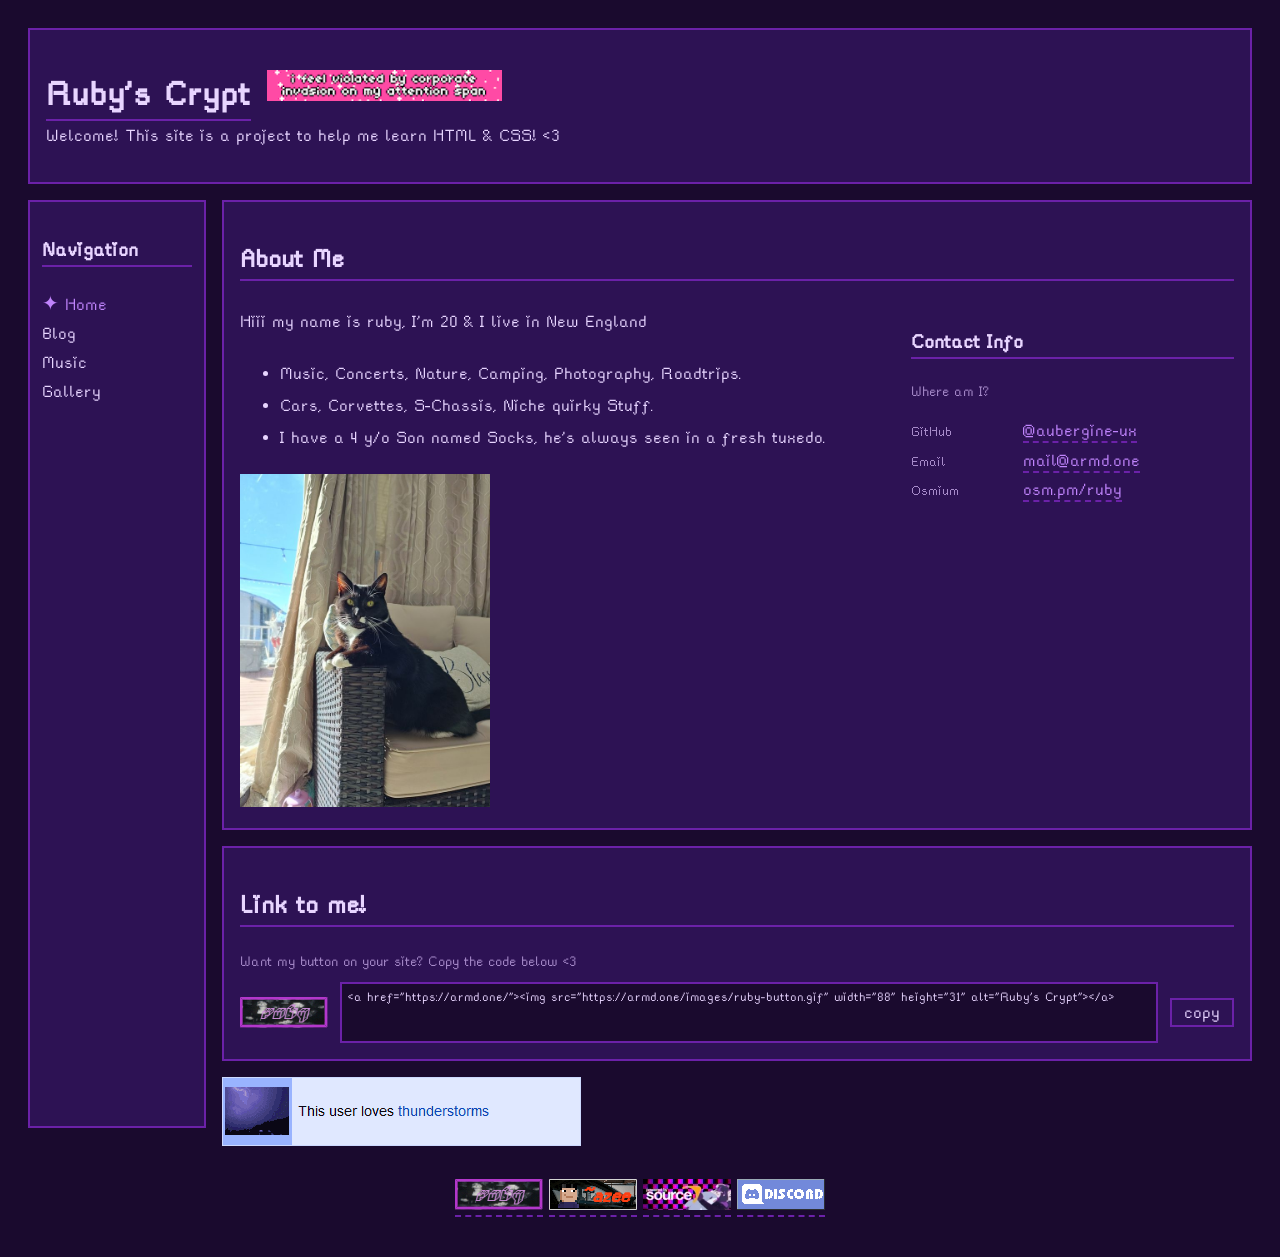
<file: index.html>
<!DOCTYPE html>
<html lang="en">
  <head>
    <meta charset="UTF-8">
    <meta name="viewport" content="width=device-width, initial-scale=1.0">
    <meta name="darkreader-lock">
    <title>Ruby's Crypt</title>
    <meta name="description" content="Ruby's little corner of the web: photos, music, poems and a tuxedo cat named Socks.">
    <meta name="theme-color" content="#6b21a8">
    <meta property="og:type" content="website">
    <meta property="og:site_name" content="Ruby's Crypt">
    <meta property="og:title" content="Ruby's Crypt">
    <meta property="og:description" content="Ruby's little corner of the web: photos, music, poems and a tuxedo cat named Socks.">
    <meta property="og:url" content="https://armd.one/">
    <meta property="og:image" content="https://armd.one/images/og-card.jpg">
    <meta property="og:image:width" content="1200">
    <meta property="og:image:height" content="630">
    <meta property="og:image:alt" content="Socks, a black and white tuxedo cat, lounging in the sun.">
    <meta name="twitter:card" content="summary_large_image">
    <link rel="icon" type="image/png" sizes="32x32" href="favicon-32.png">
    <link rel="apple-touch-icon" href="apple-touch-icon.png">
    <link rel="preload" href="fonts/rainyhearts.ttf" as="font" type="font/ttf" crossorigin>
    <link rel="stylesheet" href="style.css">
  </head>
  <body>

    <div class="panel">
      <div class="header">
        <h1>Ruby's Crypt</h1>
        <div class="buttons">
          <img src="images/buttons/corporateinvasion.gif" width="235" height="31" alt="i feel violated by corporate invasion on my attention span">
        </div>
      </div>
      <p>Welcome! This site is a project to help me learn HTML & CSS! &lt;3</p>
    </div>

    <div class="layout">

      <div class="sidebar">
        <h3>Navigation</h3>
        <a href="index.html" aria-current="page">Home</a>
        <a href="blog.html">Blog</a>
        <a href="music.html">Music</a>
        <a href="gallery.html">Gallery</a>
      </div>

      <div class="main">

        <div class="panel">
          <h2>About Me</h2>
          <div class="about">

            <div style="flex: 2;">
              <p class="prose">Hiii my name is ruby, I'm 20 &amp; I live in New England</p>
              <ul class="prose">
                <li>Music, Concerts, Nature, Camping, Photography, Roadtrips.</li>
                <li>Cars, Corvettes, S-Chassis, Niche quirky Stuff.</li>
                <li>I have a 4 y/o Son named Socks, he's always seen in a fresh tuxedo.</li>
              </ul>
              <img class="socks" src="images/socks_small.jpg" width="600" height="800" alt="Socks, a black and white tuxedo cat, lounging on a wicker basket in the sun.">
            </div>

            <div style="flex: 1;">
              <h3>Contact Info</h3>
              <p class="section-desc">Where am I?</p>
              <ul class="elsewhere">
                <li>
                  <span class="label">GitHub</span>
                  <a href="https://github.com/aubergine-ux">@aubergine-ux</a>
                </li>
                <li>
                  <span class="label">Email</span>
                  <a href="mailto:mail@armd.one">mail@armd.one</a>
                </li>
                <li>
                  <span class="label">Osmium</span>
                  <a href="https://osm.pm/ruby">osm.pm/ruby</a>
                </li>
              </ul>
            </div>

          </div>
        </div>

        <div class="panel">
          <h2>Link to me!</h2>
          <p class="section-desc">Want my button on your site? Copy the code below &lt;3</p>
          <div class="linkback">
            <img src="images/ruby-button.gif" width="88" height="31" alt="Ruby's Crypt">
            <textarea readonly rows="3" aria-label="HTML code for my 88x31 button">&lt;a href="https://armd.one/"&gt;&lt;img src="https://armd.one/images/ruby-button.gif" width="88" height="31" alt="Ruby's Crypt"&gt;&lt;/a&gt;</textarea>
            <button type="button" class="btn copy-btn">copy</button>
          </div>
        </div>

        <img src="images/buttons/thunderstorms.png" width="359" height="69" alt="This user loves thunderstorms">

      </div>

    </div>

    <footer class="buttons-footer">
      <a href="https://armd.one/"><img src="images/ruby-button.gif" width="88" height="31" alt="Ruby's Crypt"></a>
      <a href="https://azee.sh/"><img src="images/azee-badge.gif" width="88" height="31" alt="azee.sh"></a>
      <a href="https://pandaptable.moe"><img src="images/buttons/pandaptable.avif" width="88" height="31" alt="pandaptable.moe"></a>
      <a href="https://discord.com/users/rbi90" target="_blank" rel="noopener"><img src="images/buttons/discord.gif" width="88" height="31" alt="Message me on Discord"></a>
    </footer>

    <script>
      // "copy" button for the link-back code.
      const linkbackCode = document.querySelector('.linkback textarea');
      linkbackCode.addEventListener('focus', () => linkbackCode.select());
      document.querySelector('.copy-btn').addEventListener('click', async event => {
        linkbackCode.select();
        try {
          await navigator.clipboard.writeText(linkbackCode.value);
          event.target.textContent = 'copied!';
        } catch {
          event.target.textContent = 'press ctrl+c';
        }
      });
    </script>

  </body>
</html>
</file>
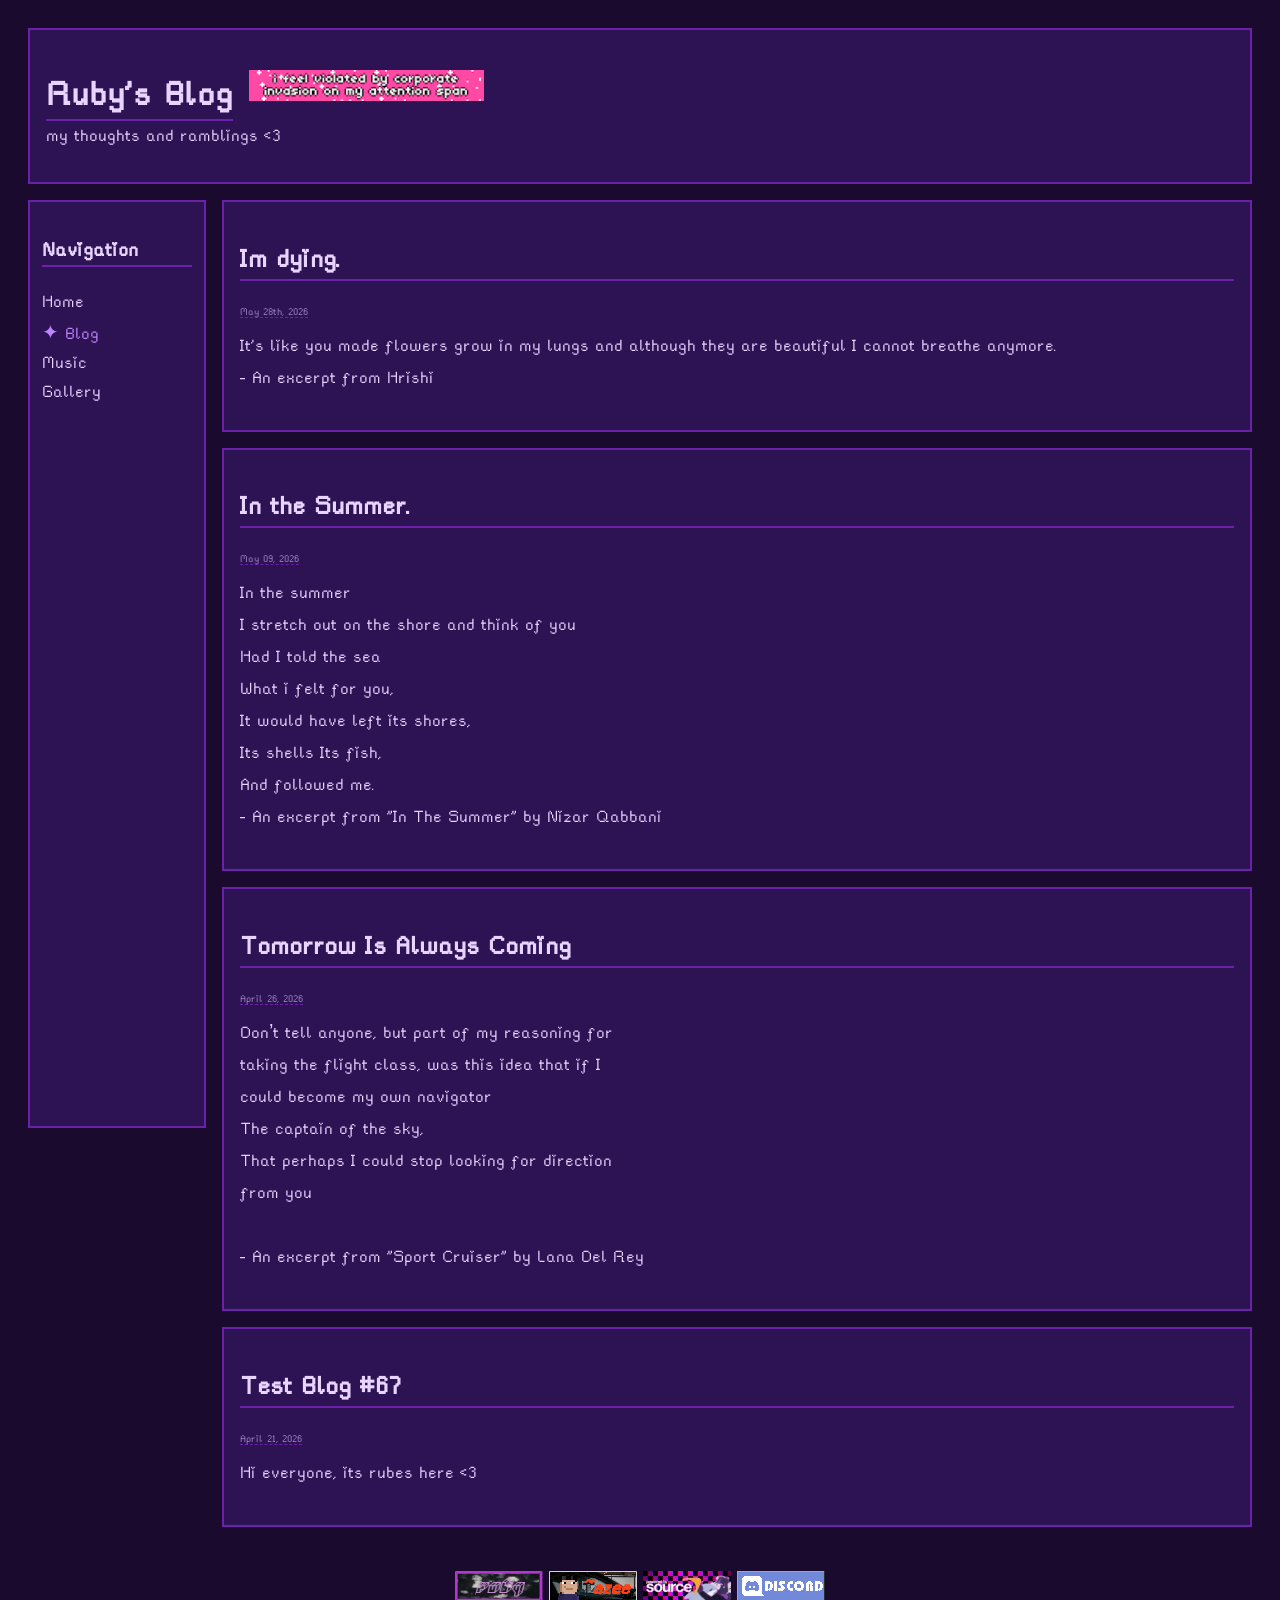
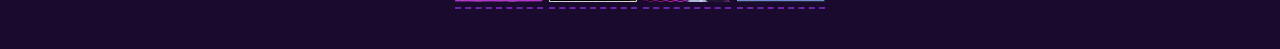
<file: blog.html>
<!DOCTYPE html>
<html lang="en">
  <head>
    <meta charset="UTF-8">
    <meta name="viewport" content="width=device-width, initial-scale=1.0">
    <meta name="darkreader-lock">
    <title>Ruby's Blog</title>
    <meta name="description" content="Ruby's thoughts, ramblings and favorite poem excerpts.">
    <meta name="theme-color" content="#6b21a8">
    <meta property="og:type" content="website">
    <meta property="og:site_name" content="Ruby's Crypt">
    <meta property="og:title" content="Ruby's Blog">
    <meta property="og:description" content="Ruby's thoughts, ramblings and favorite poem excerpts.">
    <meta property="og:url" content="https://armd.one/blog.html">
    <meta property="og:image" content="https://armd.one/images/og-card.jpg">
    <meta property="og:image:width" content="1200">
    <meta property="og:image:height" content="630">
    <meta property="og:image:alt" content="Socks, a black and white tuxedo cat, lounging in the sun.">
    <meta name="twitter:card" content="summary_large_image">
    <link rel="icon" type="image/png" sizes="32x32" href="favicon-32.png">
    <link rel="apple-touch-icon" href="apple-touch-icon.png">
    <link rel="preload" href="fonts/rainyhearts.ttf" as="font" type="font/ttf" crossorigin>
    <link rel="stylesheet" href="style.css">
  </head>
  <body>

    <div class="panel">
      <div class="header">
        <h1>Ruby's Blog</h1>
        <div class="buttons">
          <img src="images/buttons/corporateinvasion.gif" width="235" height="31" alt="i feel violated by corporate invasion on my attention span">
        </div>
      </div>
      <p>my thoughts and ramblings &lt;3</p>
    </div>

    <div class="layout">

      <div class="sidebar">
        <h3>Navigation</h3>
        <a href="index.html">Home</a>
        <a href="blog.html" aria-current="page">Blog</a>
        <a href="music.html">Music</a>
        <a href="gallery.html">Gallery</a>
      </div>

      <div class="main">

        <!--
          New post? Copy one of these panels to the top. Give it a unique id;
          the date links to it, so blog.html#that-id goes straight to the post.
        -->

        <div class="panel post" id="im-dying">
          <h2>Im dying.</h2>
          <p class="date"><a href="#im-dying">May 28th, 2026</a></p>
          <p class="prose">
          It's like you made flowers grow in my lungs and although they are beautiful I cannot breathe anymore. <br>
          - An excerpt from Hrishi
          </p>
        </div>

        <div class="panel post" id="in-the-summer">
          <h2>In the Summer.</h2>
          <p class="date"><a href="#in-the-summer">May 09, 2026</a></p>
          <p class="prose">In the summer<br>
          I stretch out on the shore and think of you<br>
          Had I told the sea<br>
          What i felt for you,<br>
          It would have left its shores,<br>
          Its shells Its fish,<br>
          And followed me.<br>
          - An excerpt from "In The Summer" by Nizar Qabbani
          </p>
        </div>

        <div class="panel post" id="tomorrow-is-always-coming">
          <h2>Tomorrow Is Always Coming</h2>
          <p class="date"><a href="#tomorrow-is-always-coming">April 26, 2026</a></p>
          <p class="prose">Don’t tell anyone, but part of my reasoning for<br>
          taking the flight class, was this idea that if I<br>
          could become my own navigator<br>
          The captain of the sky,<br>
          That perhaps I could stop looking for direction<br>
          from you<br>
          <br>
          - An excerpt from "Sport Cruiser" by Lana Del Rey
          </p>
        </div>

        <div class="panel post" id="test-blog-67">
          <h2>Test Blog #67</h2>
          <p class="date"><a href="#test-blog-67">April 21, 2026</a></p>
          <p class="prose">Hi everyone, its rubes here &lt;3</p>
        </div>

      </div>
    </div>

    <footer class="buttons-footer">
      <a href="https://armd.one/"><img src="images/ruby-button.gif" width="88" height="31" alt="Ruby's Crypt"></a>
      <a href="https://azee.sh/"><img src="images/azee-badge.gif" width="88" height="31" alt="azee.sh"></a>
      <a href="https://pandaptable.moe"><img src="images/buttons/pandaptable.avif" width="88" height="31" alt="pandaptable.moe"></a>
      <a href="https://discord.com/users/rbi90" target="_blank" rel="noopener"><img src="images/buttons/discord.gif" width="88" height="31" alt="Message me on Discord"></a>
    </footer>

  </body>
</html>
</file>
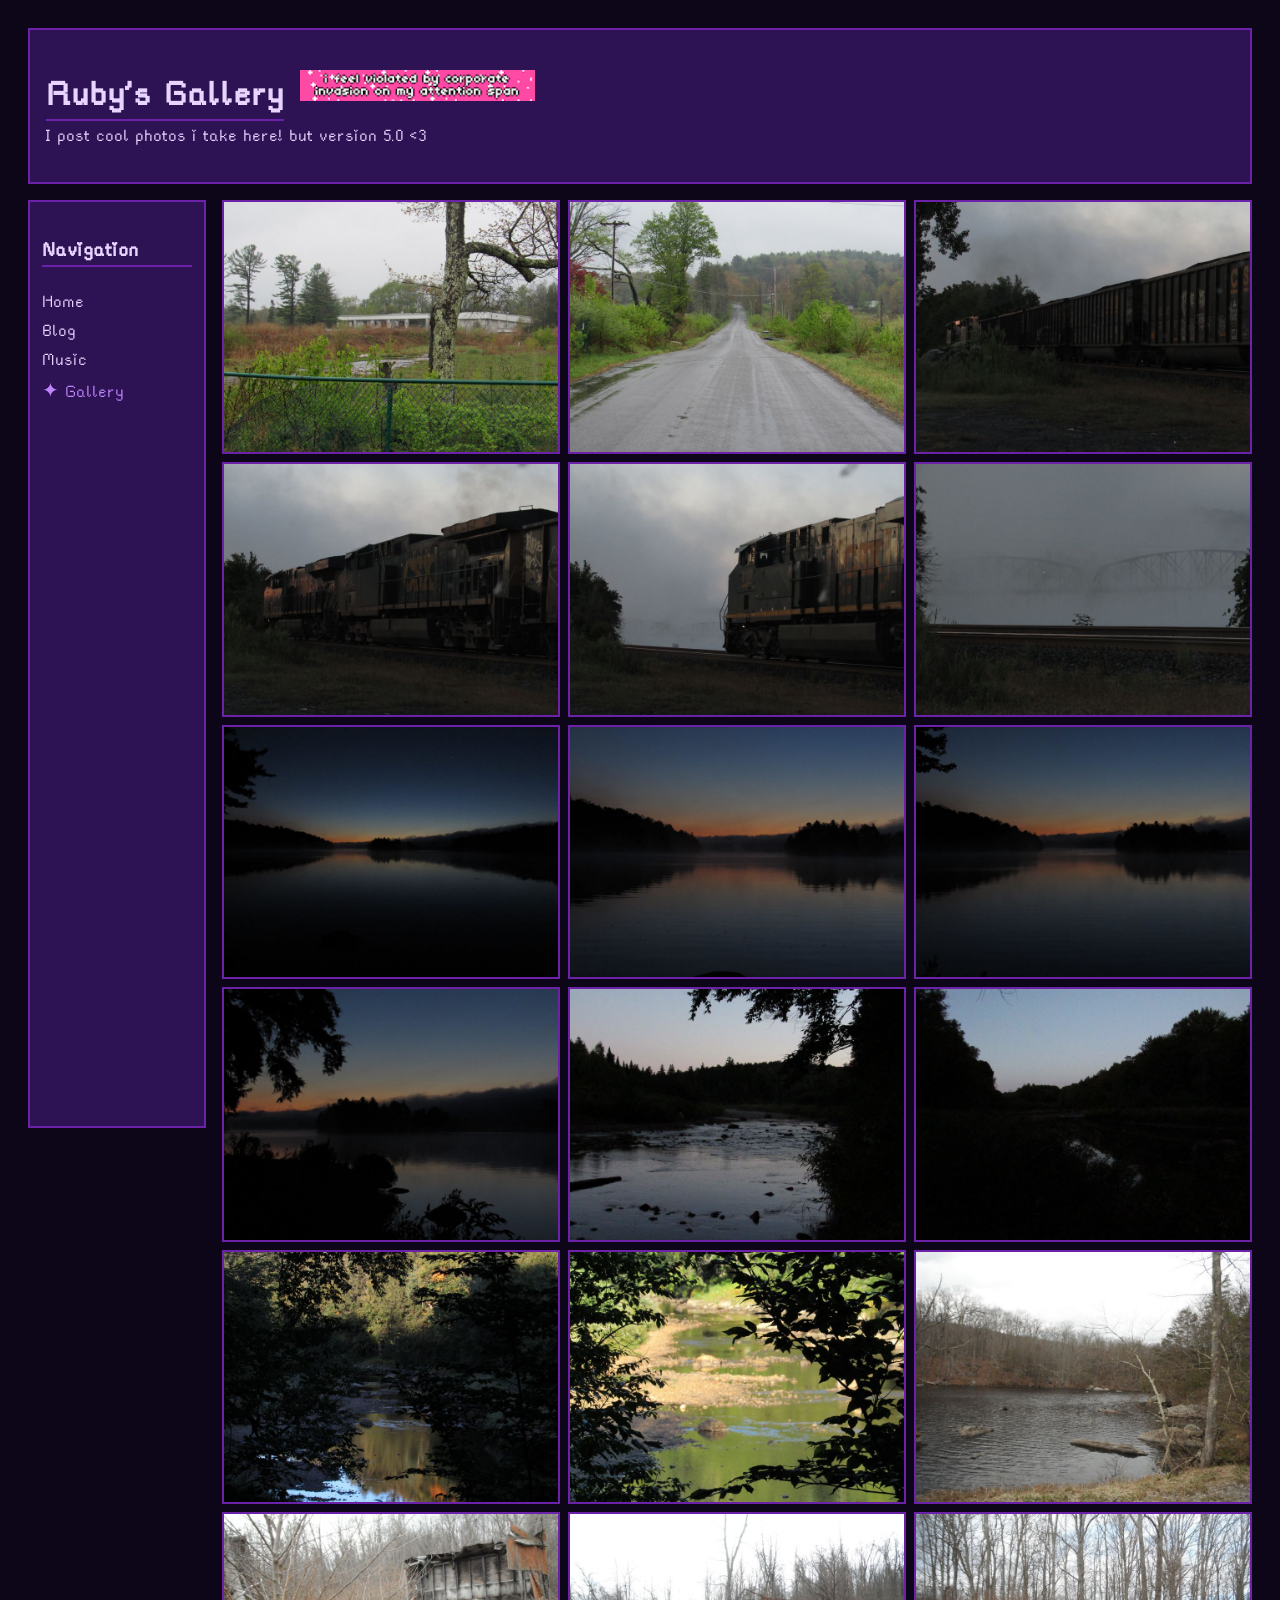
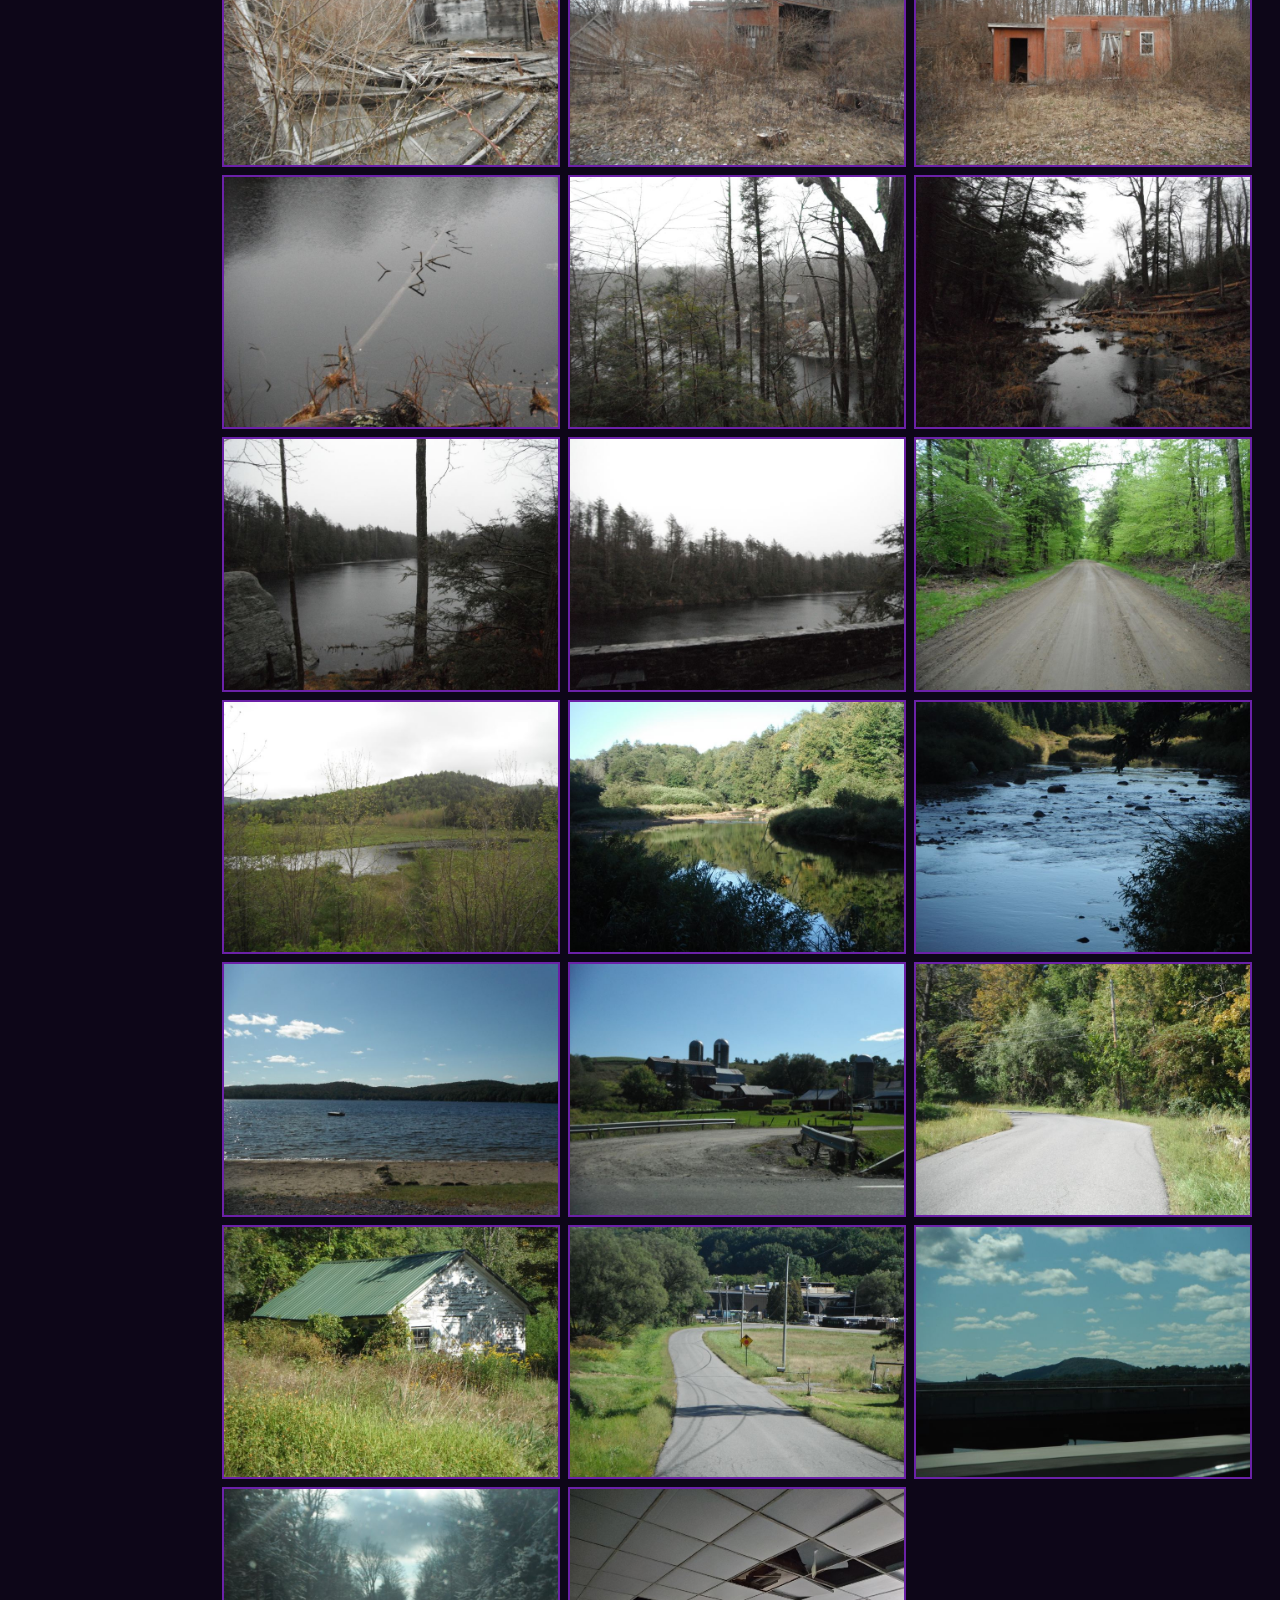
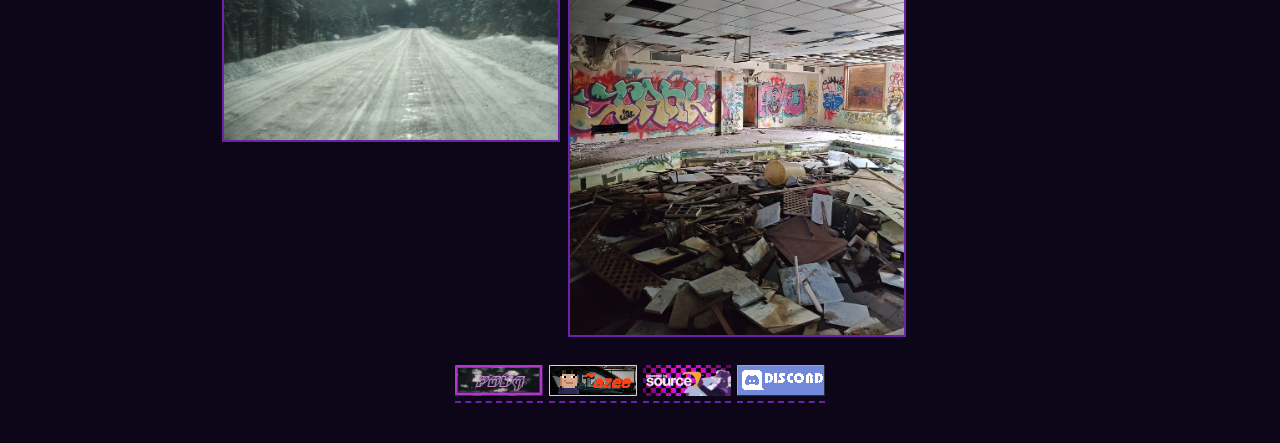
<file: gallery.html>
<!DOCTYPE html>
<html lang="en">
  <head>
    <meta charset="UTF-8">
    <meta name="viewport" content="width=device-width, initial-scale=1.0">
    <meta name="darkreader-lock">
    <title>Ruby's Gallery 5.0</title>
    <meta name="description" content="Photos Ruby has taken: back roads, rivers, trains and abandoned places.">
    <meta name="theme-color" content="#6b21a8">
    <meta property="og:type" content="website">
    <meta property="og:site_name" content="Ruby's Crypt">
    <meta property="og:title" content="Ruby's Gallery">
    <meta property="og:description" content="Photos Ruby has taken: back roads, rivers, trains and abandoned places.">
    <meta property="og:url" content="https://armd.one/gallery.html">
    <meta property="og:image" content="https://armd.one/images/large/gallery5/image12.jpg">
    <meta property="og:image:width" content="2048">
    <meta property="og:image:height" content="1536">
    <meta property="og:image:alt" content="Sunrise glowing orange over a misty lake.">
    <meta name="twitter:card" content="summary_large_image">
    <link rel="icon" type="image/png" sizes="32x32" href="favicon-32.png">
    <link rel="apple-touch-icon" href="apple-touch-icon.png">
    <link rel="preload" href="fonts/rainyhearts.ttf" as="font" type="font/ttf" crossorigin>
    <link rel="stylesheet" href="style.css">
  </head>
  <body class="gallery-page">

    <div class="panel">
      <div class="header">
        <h1>Ruby's Gallery</h1>
        <div class="buttons">
          <img src="images/buttons/corporateinvasion.gif" width="235" height="31" alt="i feel violated by corporate invasion on my attention span">
        </div>
      </div>
      <p>I post cool photos i take here! but version 5.0 &lt;3</p>
    </div>

    <div class="layout">

      <div class="sidebar">
        <h3>Navigation</h3>
        <a href="index.html">Home</a>
        <a href="blog.html">Blog</a>
        <a href="music.html">Music</a>
        <a href="gallery.html" aria-current="page">Gallery</a>
      </div>

      <!--
        Adding a photo: run it through the resize script so there's a copy in
        images/thumbs/ (shown here) and images/large/ (opened on click).
      -->
        <div class="container">
          <div class="column">
            <a href="images/large/gallery5/image1.jpg"><img src="images/thumbs/gallery5/image1.jpg" width="800" height="600" alt="A dairy farm with silos and red barns beside a gravel road under a blue sky"></a>
            <a href="images/large/gallery5/image2.jpg"><img src="images/thumbs/gallery5/image2.jpg" width="800" height="600" loading="lazy" alt="A sandy lake shore with a small boat on the water and wooded hills beyond"></a>
            <a href="images/large/gallery5/image3.jpg"><img src="images/thumbs/gallery5/image3.jpg" width="800" height="600" loading="lazy" alt="A shallow, rocky river running through the woods"></a>
            <a href="images/large/gallery5/image4.jpg"><img src="images/thumbs/gallery5/image4.jpg" width="800" height="600" loading="lazy" alt="A calm river bend reflecting the trees in late summer sun"></a>
            <a href="images/large/gallery5/image5.jpg"><img src="images/thumbs/gallery5/image5.jpg" width="800" height="600" loading="lazy" alt="A sunlit, shallow creek seen through dark leaves"></a>
            <a href="images/large/gallery5/image6.jpg"><img src="images/thumbs/gallery5/image6.jpg" width="800" height="600" loading="lazy" alt="Dawn over a misty lake, framed by silhouetted branches"></a>
            <a href="images/large/gallery5/image7.jpg"><img src="images/thumbs/gallery5/image7.jpg" width="800" height="600" loading="lazy" alt="An orange sunrise glow over a still lake with tree-covered islands"></a>
            <a href="images/large/gallery5/image8.jpg"><img src="images/thumbs/gallery5/image8.jpg" width="800" height="600" loading="lazy" alt="A dark river valley at dusk under a pale sky"></a>
            <a href="images/large/gallery5/image17.jpg"><img src="images/thumbs/gallery5/image17.jpg" width="800" height="600" loading="lazy" alt="A wet back road through green spring trees and power lines"></a>
            <a href="images/large/gallery5/image19.jpg"><img src="images/thumbs/gallery5/image19.jpg" width="800" height="600" loading="lazy" alt="A marshy pond below a wooded hill on an overcast day"></a>
            <a href="images/large/gallery5/image21.jpg"><img src="images/thumbs/gallery5/image21.jpg" width="800" height="600" loading="lazy" alt="A snow-covered road through a frosted forest"></a>
            <a href="images/large/gallery51/img14.jpg"><img src="images/thumbs/gallery51/img14.jpg" width="800" height="600" loading="lazy" alt="A fallen branch poking out of grey, still water"></a>
          </div>

          <div class="column">
            <a href="images/large/gallery5/image9.jpg"><img src="images/thumbs/gallery5/image9.jpg" width="800" height="600" alt="A river at dusk with a dark tree silhouette in the foreground"></a>
            <a href="images/large/gallery5/image10.jpg"><img src="images/thumbs/gallery5/image10.jpg" width="800" height="600" loading="lazy" alt="A freight locomotive passing under a stormy sky"></a>
            <a href="images/large/gallery5/image11.jpg"><img src="images/thumbs/gallery5/image11.jpg" width="800" height="600" loading="lazy" alt="Freight cars rolling past under grey clouds"></a>
            <a href="images/large/gallery5/image12.jpg"><img src="images/thumbs/gallery5/image12.jpg" width="800" height="600" loading="lazy" alt="Sunrise glowing orange over a misty lake"></a>
            <a href="images/large/gallery5/image13.jpg"><img src="images/thumbs/gallery5/image13.jpg" width="800" height="600" loading="lazy" alt="The first light of morning over a dark, still lake"></a>
            <a href="images/large/gallery5/image14.jpg"><img src="images/thumbs/gallery5/image14.jpg" width="800" height="600" loading="lazy" alt="A steel truss bridge fading into thick fog beside the railroad tracks"></a>
            <a href="images/large/gallery5/image15.jpg"><img src="images/thumbs/gallery5/image15.jpg" width="800" height="600" loading="lazy" alt="A freight locomotive emerging out of the fog"></a>
            <a href="images/large/gallery5/image16.jpg"><img src="images/thumbs/gallery5/image16.jpg" width="800" height="600" loading="lazy" alt="Puffy clouds over a mountain, seen from a car window"></a>
            <a href="images/large/gallery5/image18.jpg"><img src="images/thumbs/gallery5/image18.jpg" width="800" height="1067" loading="lazy" alt="Looking down a graffiti-covered hallway in an abandoned building piled with debris"></a>
            <a href="images/large/gallery5/image20.jpg"><img src="images/thumbs/gallery5/image20.jpg" width="800" height="600" loading="lazy" alt="A dirt road through a bright green forest"></a>
            <a href="images/large/gallery51/img13.jpg"><img src="images/thumbs/gallery51/img13.jpg" width="800" height="600" loading="lazy" alt="Bare trees on a slope above a misty lake"></a>
          </div>

          <div class="column">
            <a href="images/large/gallery51/img1.jpg"><img src="images/thumbs/gallery51/img1.jpg" width="800" height="600" alt="A tree and a chain-link fence in front of a long, low abandoned building"></a>
            <a href="images/large/gallery51/img2.jpg"><img src="images/thumbs/gallery51/img2.jpg" width="800" height="600" loading="lazy" alt="A shaded creek reflecting golden light through the trees"></a>
            <a href="images/large/gallery51/img3.jpg"><img src="images/thumbs/gallery51/img3.jpg" width="800" height="600" loading="lazy" alt="A road curving toward a factory past a grassy field"></a>
            <a href="images/large/gallery51/img4.jpg"><img src="images/thumbs/gallery51/img4.jpg" width="800" height="600" loading="lazy" alt="A weathered white house with a green metal roof in tall grass"></a>
            <a href="images/large/gallery51/img5.jpg"><img src="images/thumbs/gallery51/img5.jpg" width="800" height="600" loading="lazy" alt="A narrow paved road curving into summer woods"></a>
            <a href="images/large/gallery51/img6.jpg"><img src="images/thumbs/gallery51/img6.jpg" width="800" height="600" loading="lazy" alt="A small rusted shed in a leafless forest"></a>
            <a href="images/large/gallery51/img7.jpg"><img src="images/thumbs/gallery51/img7.jpg" width="800" height="600" loading="lazy" alt="A collapsed shed among dry brush and bare trees"></a>
            <a href="images/large/gallery51/img8.jpg"><img src="images/thumbs/gallery51/img8.jpg" width="800" height="600" loading="lazy" alt="A crumbling wooden shed with fallen boards in the brush"></a>
            <a href="images/large/gallery51/img9.jpg"><img src="images/thumbs/gallery51/img9.jpg" width="800" height="600" loading="lazy" alt="A rocky pond surrounded by bare autumn woods"></a>
            <a href="images/large/gallery51/img10.jpg"><img src="images/thumbs/gallery51/img10.jpg" width="800" height="600" loading="lazy" alt="A grey river beside a stone wall, lined with pines"></a>
            <a href="images/large/gallery51/img11.jpg"><img src="images/thumbs/gallery51/img11.jpg" width="800" height="600" loading="lazy" alt="A river seen between two bare tree trunks"></a>
            <a href="images/large/gallery51/img12.jpg"><img src="images/thumbs/gallery51/img12.jpg" width="800" height="600" loading="lazy" alt="A rain-swollen creek winding through a muddy, cleared forest"></a>
          </div>
        </div>

    </div>

    <footer class="buttons-footer">
      <a href="https://armd.one/"><img src="images/ruby-button.gif" width="88" height="31" alt="Ruby's Crypt"></a>
      <a href="https://azee.sh/"><img src="images/azee-badge.gif" width="88" height="31" alt="azee.sh"></a>
      <a href="https://pandaptable.moe"><img src="images/buttons/pandaptable.avif" width="88" height="31" alt="pandaptable.moe"></a>
      <a href="https://discord.com/users/rbi90" target="_blank" rel="noopener"><img src="images/buttons/discord.gif" width="88" height="31" alt="Message me on Discord"></a>
    </footer>

    <script src="gallery.js"></script>

  </body>
</html>
</file>
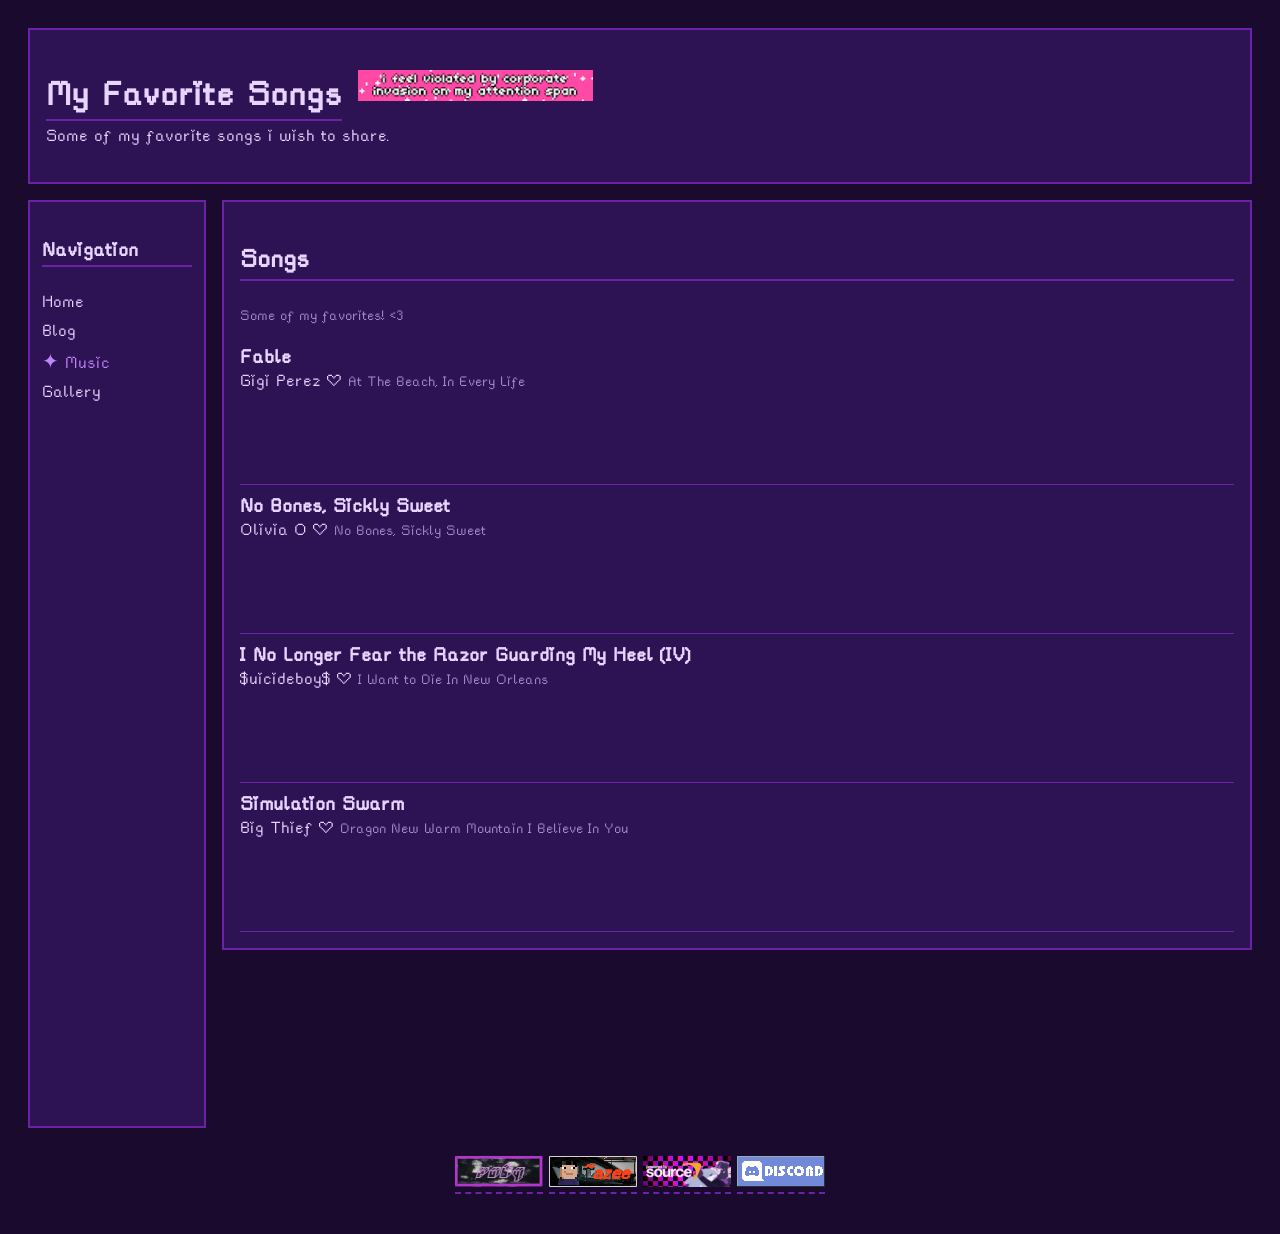
<file: music.html>
<!DOCTYPE html>
<html lang="en">
  <head>
    <meta charset="UTF-8">
    <meta name="viewport" content="width=device-width, initial-scale=1.0">
    <meta name="darkreader-lock">
    <title>Ruby's Music</title>
    <meta name="description" content="Some of Ruby's favorite songs.">
    <meta name="theme-color" content="#6b21a8">
    <meta property="og:type" content="website">
    <meta property="og:site_name" content="Ruby's Crypt">
    <meta property="og:title" content="Ruby's Music">
    <meta property="og:description" content="Some of Ruby's favorite songs.">
    <meta property="og:url" content="https://armd.one/music.html">
    <meta property="og:image" content="https://armd.one/images/og-card.jpg">
    <meta property="og:image:width" content="1200">
    <meta property="og:image:height" content="630">
    <meta property="og:image:alt" content="Socks, a black and white tuxedo cat, lounging in the sun.">
    <meta name="twitter:card" content="summary_large_image">
    <link rel="icon" type="image/png" sizes="32x32" href="favicon-32.png">
    <link rel="apple-touch-icon" href="apple-touch-icon.png">
    <link rel="preload" href="fonts/rainyhearts.ttf" as="font" type="font/ttf" crossorigin>
    <link rel="stylesheet" href="style.css">
  </head>
  <body>

    <div class="panel">
      <div class="header">
        <h1>My Favorite Songs</h1>
        <div class="buttons">
          <img src="images/buttons/corporateinvasion.gif" width="235" height="31" alt="i feel violated by corporate invasion on my attention span">
        </div>
      </div>
      <p>Some of my favorite songs i wish to share.</p>
    </div>

    <div class="layout">

      <div class="sidebar">
        <h3>Navigation</h3>
        <a href="index.html">Home</a>
        <a href="blog.html">Blog</a>
        <a href="music.html" aria-current="page">Music</a>
        <a href="gallery.html">Gallery</a>
      </div>

      <div class="main">

        <div class="panel">
          <h2>Songs</h2>
          <p class="section-desc">Some of my favorites! &lt;3</p>

          <div class="song">
            <div>
              <h3>Fable</h3>
              <p>Gigi Perez · <span class="section-desc">At The Beach, In Every Life</span></p>
              <iframe title="Spotify player: Fable by Gigi Perez" src="https://open.spotify.com/embed/track/1e0vsza0hIVYv9Mkz542qn?utm_source=generator" width="100%" height="80" allow="autoplay; clipboard-write; encrypted-media; fullscreen; picture-in-picture" loading="lazy"></iframe>
            </div>
          </div>

          <div class="song">
            <div>
              <h3>No Bones, Sickly Sweet</h3>
              <p>Olivia O · <span class="section-desc">No Bones, Sickly Sweet</span></p>
              <iframe title="Spotify player: No Bones, Sickly Sweet by Olivia O" src="https://open.spotify.com/embed/track/0f0ZlcJmb9bTFLIGfycLxB?utm_source=generator&amp;theme=0" width="100%" height="80" allow="autoplay; clipboard-write; encrypted-media; fullscreen; picture-in-picture" loading="lazy"></iframe>
            </div>
          </div>

          <div class="song">
            <div>
              <h3>I No Longer Fear the Razor Guarding My Heel (IV)</h3>
              <p>$uicideboy$ · <span class="section-desc">I Want to Die In New Orleans</span></p>
              <iframe title="Spotify player: I No Longer Fear the Razor Guarding My Heel (IV) by $uicideboy$" src="https://open.spotify.com/embed/track/0rUOR0B5Zyf8p8pJVifQco?utm_source=generator" width="100%" height="80" allow="autoplay; clipboard-write; encrypted-media; fullscreen; picture-in-picture" loading="lazy"></iframe>
            </div>
          </div>

          <div class="song">
            <div>
              <h3>Simulation Swarm</h3>
              <p>Big Thief · <span class="section-desc">Dragon New Warm Mountain I Believe In You</span></p>
              <iframe title="Spotify player: Simulation Swarm by Big Thief" src="https://open.spotify.com/embed/track/2FwDApgXk91kXvqy2oB7dz?utm_source=generator" width="100%" height="80" allow="autoplay; clipboard-write; encrypted-media; fullscreen; picture-in-picture" loading="lazy"></iframe>
            </div>
          </div>

        </div>

      </div>

    </div>

    <footer class="buttons-footer">
      <a href="https://armd.one/"><img src="images/ruby-button.gif" width="88" height="31" alt="Ruby's Crypt"></a>
      <a href="https://azee.sh/"><img src="images/azee-badge.gif" width="88" height="31" alt="azee.sh"></a>
      <a href="https://pandaptable.moe"><img src="images/buttons/pandaptable.avif" width="88" height="31" alt="pandaptable.moe"></a>
      <a href="https://discord.com/users/rbi90" target="_blank" rel="noopener"><img src="images/buttons/discord.gif" width="88" height="31" alt="Message me on Discord"></a>
    </footer>

  </body>
</html>
</file>
<file: style.css>
@font-face {
  font-family: "rainyhearts";
  src: url("fonts/rainyhearts.ttf") format("truetype");
  font-display: swap;
}

/* The whole palette lives here, so a colour only ever changes in one place. */
:root {
  --bg: #1a0a2e;
  --bg-deep: #0d0618;
  --panel: #2d1254;
  --line: #6b21a8;
  --accent: #c084fc;
  --text: #e8d5ff;
  --muted: #a78bca;

  /* Whatever colour sits behind the current element; the ✦ on <hr> uses it. */
  --behind: var(--bg);
}

body {
  background-color: var(--bg);
  color: var(--text);
  font-family: "rainyhearts", sans-serif;
  font-size: 20px;
  padding: 20px;
}

.gallery-page {
  --bg: var(--bg-deep);
  --behind: var(--bg-deep);
}

/* Form controls don't pick up the page font on their own; make them. */
button,
input,
textarea,
select {
  font: inherit;
  color: inherit;
}

a {
  color: var(--accent);
  text-decoration: none;
  border-bottom: 2px dashed var(--line);
}

a:hover {
  color: var(--text);
}

h1 {
  margin-bottom: 4px;
}

h1, h2, h3 {
  border-bottom: 2px solid var(--line);
  padding-bottom: 4px;
}

p {
  margin-top: 0;
}

img {
  max-width: 100%;
  height: auto;
}

hr {
  border: none;
  border-top: 3px dashed var(--line);
  height: 2px;
  background: linear-gradient(to right, transparent, var(--line), transparent);
  margin: 24px 0;
  position: relative;
}

hr::after {
  content: '✦';
  position: absolute;
  left: 50%;
  top: 50%;
  transform: translate(-50%, -50%);
  background: var(--behind);
  color: var(--accent);
  padding: 0 8px;
  font-size: 12px;
}

.panel {
  --behind: var(--panel);
  background: var(--panel);
  border: 2px solid var(--line);
  padding: 16px;
  margin-bottom: 16px;
}

.header {
  display: flex;
  flex-wrap: wrap;
  align-items: center;
  gap: 16px;
}

.buttons {
  display: flex;
  flex-wrap: wrap;
  gap: 4px;
}

.btn {
  background: var(--panel);
  border: 2px solid var(--line);
  color: var(--text);
  padding: 2px 12px;
  cursor: pointer;
}

.btn:hover,
.btn:focus-visible {
  border-color: var(--accent);
  color: var(--accent);
}

/* ---------- Layout ---------- */

.layout {
  display: flex;
  gap: 16px;
}

.main {
  flex: 1;
}

.sidebar {
  display: flex;
  flex-direction: column;
  width: 150px;
  flex-shrink: 0;
  background: var(--panel);
  border: 2px solid var(--line);
  padding: 12px;
  position: sticky;
  top: 0;
  height: 100vh;
  overflow-y: auto;
  align-self: flex-start;
}

.sidebar a {
  display: block;
  color: var(--text);
  margin-bottom: 8px;
  border-bottom: none;
}

.sidebar a:hover {
  color: var(--accent);
}

/* The page you're on. */
.sidebar a[aria-current="page"] {
  color: var(--accent);
}

.sidebar a[aria-current="page"]::before {
  content: '✦ ';
}

.buttons-footer {
  display: flex;
  flex-wrap: wrap;
  gap: 6px;
  justify-content: center;
  padding: 12px;
  margin-top: 1rem;
}

/* ---------- Text ---------- */

.prose {
  line-height: 1.6;
}

.date {
  font-size: 12px;
  color: var(--muted);
  margin-top: 0;
}

.date a {
  color: inherit;
  border-bottom: 1px dashed var(--line);
}

.section-desc {
  font-size: 0.85em;
  color: var(--muted);
  margin-bottom: 0.75rem;
}

.label {
  font-size: 0.8em;
  color: var(--muted);
  min-width: 6rem;
}

/* ---------- Home ---------- */

.about {
  display: flex;
  gap: 24px;
  align-items: flex-start;
}

.socks {
  width: 250px;
}

.elsewhere {
  list-style: none;
  padding: 0;
  display: flex;
  flex-direction: column;
  gap: 0.4rem;
}

.elsewhere li {
  display: flex;
  gap: 1rem;
  align-items: baseline;
}

.linkback {
  display: flex;
  flex-wrap: wrap;
  gap: 12px;
  align-items: center;
}

.linkback textarea {
  flex: 1;
  min-width: 12rem;
  background: var(--bg);
  border: 2px solid var(--line);
  padding: 6px;
  font-size: 0.75em;
  resize: none;
}

/* Blog posts are link targets; leave a little room above them. */
.post {
  scroll-margin-top: 16px;
}

.post:target {
  border-color: var(--accent);
}

/* ---------- Music ---------- */

.song {
  border-bottom: 1px solid var(--line);
  display: flex;
  padding: 8px 0;
  gap: 16px;
  align-items: center;
}

.song > div {
  flex: 1;
  min-width: 0;
}

.song h3 {
  margin: 0 0 2px 0;
  border-bottom: none;
  padding-bottom: 0;
}

.song p {
  margin: 0;
}

.song iframe {
  border: 0;
  border-radius: 12px;
}

/* ---------- Gallery ---------- */

.container {
  display: flex;
  flex: 1;
  gap: 8px;
}

.column {
  display: flex;
  flex-direction: column;
  gap: 8px;
  width: 100%;
}

.column a {
  display: block;
  border-bottom: none;
}

.column img {
  box-sizing: border-box;
  width: 100%;
  display: block;
  border: 2px solid var(--line);
  transition: border-color 0.15s ease, filter 0.15s ease;
}

.column a:hover img,
.column a:focus-visible img {
  border-color: var(--accent);
  filter: brightness(1.1);
}

.lightbox {
  padding: 0;
  max-width: 95vw;
  max-height: 95vh;
  background: var(--bg-deep);
  color: var(--text);
  border: 2px solid var(--line);
}

.lightbox::backdrop {
  background: rgba(13, 6, 24, 0.88);
}

.lightbox img {
  display: block;
  max-width: 95vw;
  max-height: calc(95vh - 4rem);
  width: auto;
  margin: 0 auto;
}

.lightbox-bar {
  display: flex;
  flex-wrap: wrap;
  align-items: center;
  gap: 8px;
  padding: 8px;
  border-top: 2px solid var(--line);
}

.lightbox-caption {
  flex: 1;
  min-width: 10rem;
  font-size: 0.85em;
  color: var(--muted);
}

/* ---------- Phones ---------- */

@media (max-width: 600px) {
  body {
    padding: 12px;
  }

  .layout {
    flex-direction: column;
  }

  .sidebar {
    box-sizing: border-box;
    width: 100%;
    height: auto;
    position: static;
    flex-direction: row;
    flex-wrap: wrap;
    column-gap: 16px;
  }

  .sidebar h3 {
    width: 100%;
    margin-top: 0;
  }

  .about {
    flex-direction: column;
  }

  /* One photo list instead of three stacked columns, so the date order holds. */
  .container {
    flex-direction: column;
  }

  .column {
    display: contents;
  }
}
</file>
